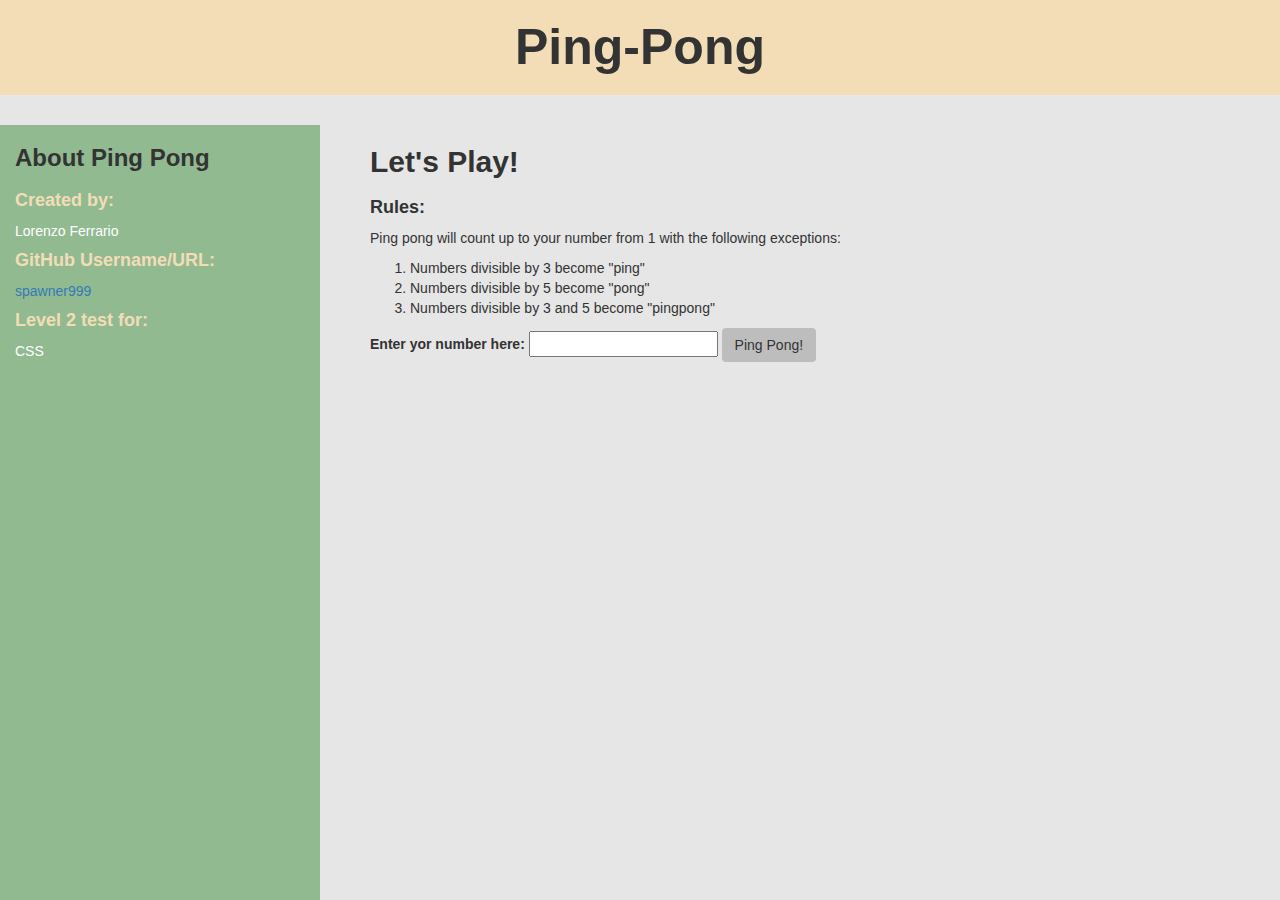
<file: index.html>
<html>
<head>
  <meta charset="UTF-8">
  <meta name="viewport" content="width=device-width, minimum-scale=1">
  <title>Ping-Pong</title>
  <link href="css/bootstrap.css" rel="stylesheet">
  <link href="css/style.css" rel="stylesheet">
<head>

<body>
  <div class="container">

    <div class="banner col-sm-12 text-center">
      <h1>Ping-Pong</h1>
    </div>

    <div class="sidebar col-sm-3">
      <h3>About Ping Pong</h3>
      <h4 class="text-beige">Created by: </h4>
      <p class="text-white"> Lorenzo Ferrario</p>
      <h4 class="text-beige">GitHub Username/URL: </h4>
      <a href="https://github.com/spawner999/Ping-Pong-Epicodus.git">spawner999</a>
      <h4 class="text-beige">Level 2 test for: </h4>
      <p class="text-white"> CSS</p>
    </div>

    <div class="content col-sm-9">
      <h2>Let's Play!<h2>
      <h4>Rules: </h4>
      <p>Ping pong will count up to your number from 1 with the following exceptions: </p>
      <ol>
        <li>Numbers divisible by 3 become "ping"</li>
        <li>Numbers divisible by 5 become "pong"</li>
        <li>Numbers divisible by 3 and 5 become "pingpong"</li>
      </ol>
      <form id="input-form">
        <label for="user-input">Enter yor number here: </label>
        <input id="user-input" type="text">
        <button type="submit" class="btn">Ping Pong!</button>
      </form>
      <ul id="results">
      </ul>
    </div>

  </div>

  <script src="js/jquery-1.11.2.min.js"></script>
  <script src="js/scripts.js"></script>
</body>
</html>
</file>
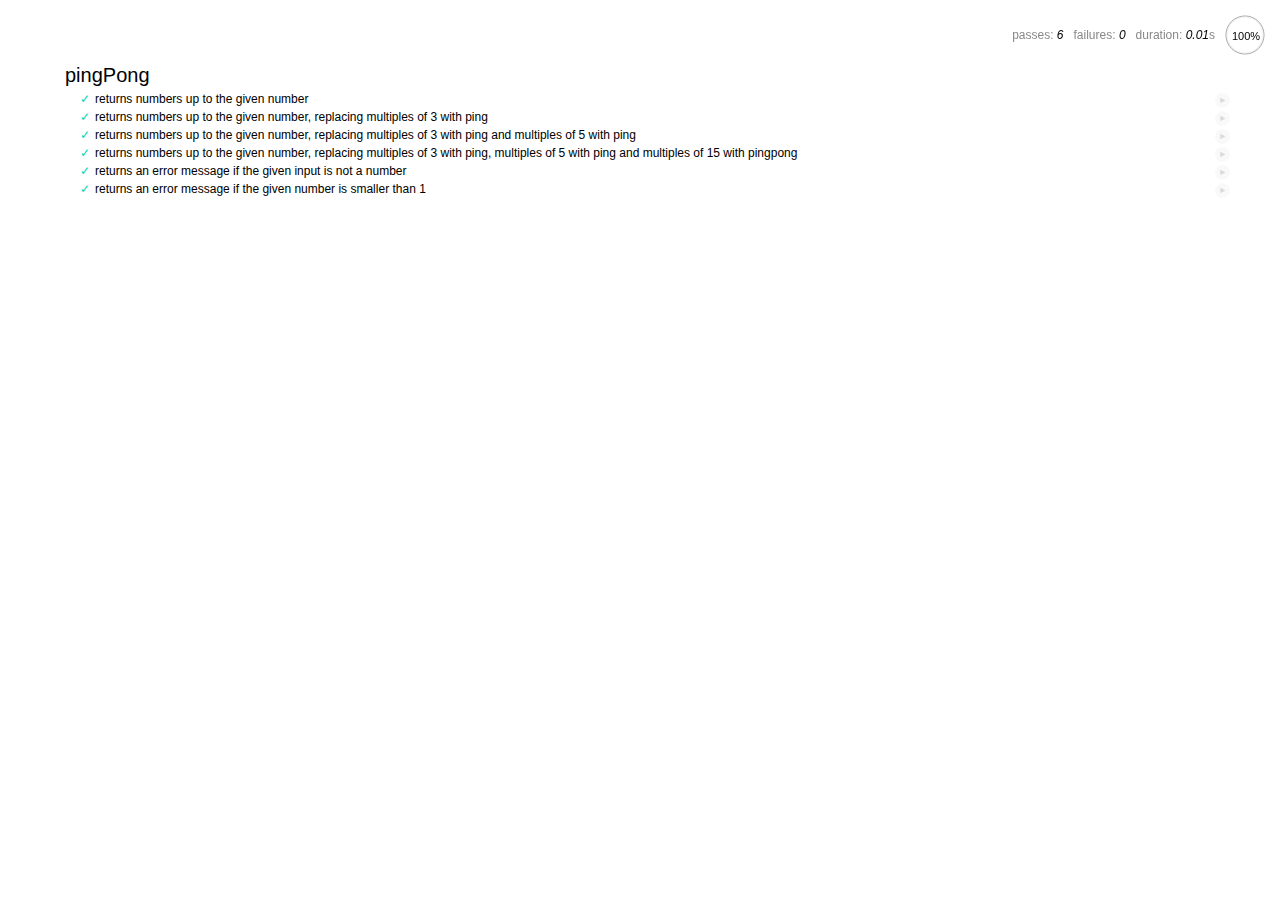
<file: spec/spec-runner.html>
<html>
<head>
  <title>Mocha spec runner</title>
  <link rel="stylesheet" href="mocha.css">
</head>
<body>
  <div id="mocha"></div>
  <script src="../js/jquery-1.11.2.min.js"></script>
  <script src="../js/scripts.js"></script>
  <script src="mocha.js"></script>
  <script src="chai.js"></script>
  <script>mocha.setup('bdd');</script>
  <script src="specs.js"></script>
  <script>
    expect = chai.expect;
    mocha.checkLeaks();
    mocha.globals(['jQuery']);
    mocha.run();
  </script>
</body>
</html>
</file>
<file: css/style.css>
html, body {
  height: 100%;
}

.container {
  min-height: 100%;
  overflow: hidden;
}

.banner {
  background-color: #f2ddb6;
}

.sidebar {
  background-color: #91ba91;
  margin-top: 30px;
}

.content {
  padding-left: 50px;
  margin-top: 30px;
}

.text-beige {
  color: #f2ddb6;
}

.text-white {
  color: #ffffff;
}

@media (min-width: 768px) {
  .sidebar, .content {
    margin-bottom: -9999px;
    padding-bottom: 9999px;
  }
}
</file>
<file: spec/mocha.css>
@charset "utf-8";

body {
  margin:0;
}

#mocha {
  font: 20px/1.5 "Helvetica Neue", Helvetica, Arial, sans-serif;
  margin: 60px 50px;
}

#mocha ul,
#mocha li {
  margin: 0;
  padding: 0;
}

#mocha ul {
  list-style: none;
}

#mocha h1,
#mocha h2 {
  margin: 0;
}

#mocha h1 {
  margin-top: 15px;
  font-size: 1em;
  font-weight: 200;
}

#mocha h1 a {
  text-decoration: none;
  color: inherit;
}

#mocha h1 a:hover {
  text-decoration: underline;
}

#mocha .suite .suite h1 {
  margin-top: 0;
  font-size: .8em;
}

#mocha .hidden {
  display: none;
}

#mocha h2 {
  font-size: 12px;
  font-weight: normal;
  cursor: pointer;
}

#mocha .suite {
  margin-left: 15px;
}

#mocha .test {
  margin-left: 15px;
  overflow: hidden;
}

#mocha .test.pending:hover h2::after {
  content: '(pending)';
  font-family: arial, sans-serif;
}

#mocha .test.pass.medium .duration {
  background: #c09853;
}

#mocha .test.pass.slow .duration {
  background: #b94a48;
}

#mocha .test.pass::before {
  content: '✓';
  font-size: 12px;
  display: block;
  float: left;
  margin-right: 5px;
  color: #00d6b2;
}

#mocha .test.pass .duration {
  font-size: 9px;
  margin-left: 5px;
  padding: 2px 5px;
  color: #fff;
  -webkit-box-shadow: inset 0 1px 1px rgba(0,0,0,.2);
  -moz-box-shadow: inset 0 1px 1px rgba(0,0,0,.2);
  box-shadow: inset 0 1px 1px rgba(0,0,0,.2);
  -webkit-border-radius: 5px;
  -moz-border-radius: 5px;
  -ms-border-radius: 5px;
  -o-border-radius: 5px;
  border-radius: 5px;
}

#mocha .test.pass.fast .duration {
  display: none;
}

#mocha .test.pending {
  color: #0b97c4;
}

#mocha .test.pending::before {
  content: '◦';
  color: #0b97c4;
}

#mocha .test.fail {
  color: #c00;
}

#mocha .test.fail pre {
  color: black;
}

#mocha .test.fail::before {
  content: '✖';
  font-size: 12px;
  display: block;
  float: left;
  margin-right: 5px;
  color: #c00;
}

#mocha .test pre.error {
  color: #c00;
  max-height: 300px;
  overflow: auto;
}

#mocha .test .html-error {
  overflow: auto;
  color: black;
  line-height: 1.5;
  display: block;
  float: left;
  clear: left;
  font: 12px/1.5 monaco, monospace;
  margin: 5px;
  padding: 15px;
  border: 1px solid #eee;
  max-width: 85%; /*(1)*/
  max-width: calc(100% - 42px); /*(2)*/
  max-height: 300px;
  word-wrap: break-word;
  border-bottom-color: #ddd;
  -webkit-border-radius: 3px;
  -webkit-box-shadow: 0 1px 3px #eee;
  -moz-border-radius: 3px;
  -moz-box-shadow: 0 1px 3px #eee;
  border-radius: 3px;
}

#mocha .test .html-error pre.error {
  border: none;
  -webkit-border-radius: none;
  -webkit-box-shadow: none;
  -moz-border-radius: none;
  -moz-box-shadow: none;
  padding: 0;
  margin: 0;
  margin-top: 18px;
  max-height: none;
}

/**
 * (1): approximate for browsers not supporting calc
 * (2): 42 = 2*15 + 2*10 + 2*1 (padding + margin + border)
 *      ^^ seriously
 */
#mocha .test pre {
  display: block;
  float: left;
  clear: left;
  font: 12px/1.5 monaco, monospace;
  margin: 5px;
  padding: 15px;
  border: 1px solid #eee;
  max-width: 85%; /*(1)*/
  max-width: calc(100% - 42px); /*(2)*/
  word-wrap: break-word;
  border-bottom-color: #ddd;
  -webkit-border-radius: 3px;
  -webkit-box-shadow: 0 1px 3px #eee;
  -moz-border-radius: 3px;
  -moz-box-shadow: 0 1px 3px #eee;
  border-radius: 3px;
}

#mocha .test h2 {
  position: relative;
}

#mocha .test a.replay {
  position: absolute;
  top: 3px;
  right: 0;
  text-decoration: none;
  vertical-align: middle;
  display: block;
  width: 15px;
  height: 15px;
  line-height: 15px;
  text-align: center;
  background: #eee;
  font-size: 15px;
  -moz-border-radius: 15px;
  border-radius: 15px;
  -webkit-transition: opacity 200ms;
  -moz-transition: opacity 200ms;
  transition: opacity 200ms;
  opacity: 0.3;
  color: #888;
}

#mocha .test:hover a.replay {
  opacity: 1;
}

#mocha-report.pass .test.fail {
  display: none;
}

#mocha-report.fail .test.pass {
  display: none;
}

#mocha-report.pending .test.pass,
#mocha-report.pending .test.fail {
  display: none;
}
#mocha-report.pending .test.pass.pending {
  display: block;
}

#mocha-error {
  color: #c00;
  font-size: 1.5em;
  font-weight: 100;
  letter-spacing: 1px;
}

#mocha-stats {
  position: fixed;
  top: 15px;
  right: 10px;
  font-size: 12px;
  margin: 0;
  color: #888;
  z-index: 1;
}

#mocha-stats .progress {
  float: right;
  padding-top: 0;
}

#mocha-stats em {
  color: black;
}

#mocha-stats a {
  text-decoration: none;
  color: inherit;
}

#mocha-stats a:hover {
  border-bottom: 1px solid #eee;
}

#mocha-stats li {
  display: inline-block;
  margin: 0 5px;
  list-style: none;
  padding-top: 11px;
}

#mocha-stats canvas {
  width: 40px;
  height: 40px;
}

#mocha code .comment { color: #ddd; }
#mocha code .init { color: #2f6fad; }
#mocha code .string { color: #5890ad; }
#mocha code .keyword { color: #8a6343; }
#mocha code .number { color: #2f6fad; }

@media screen and (max-device-width: 480px) {
  #mocha {
    margin: 60px 0px;
  }

  #mocha #stats {
    position: absolute;
  }
}
</file>
